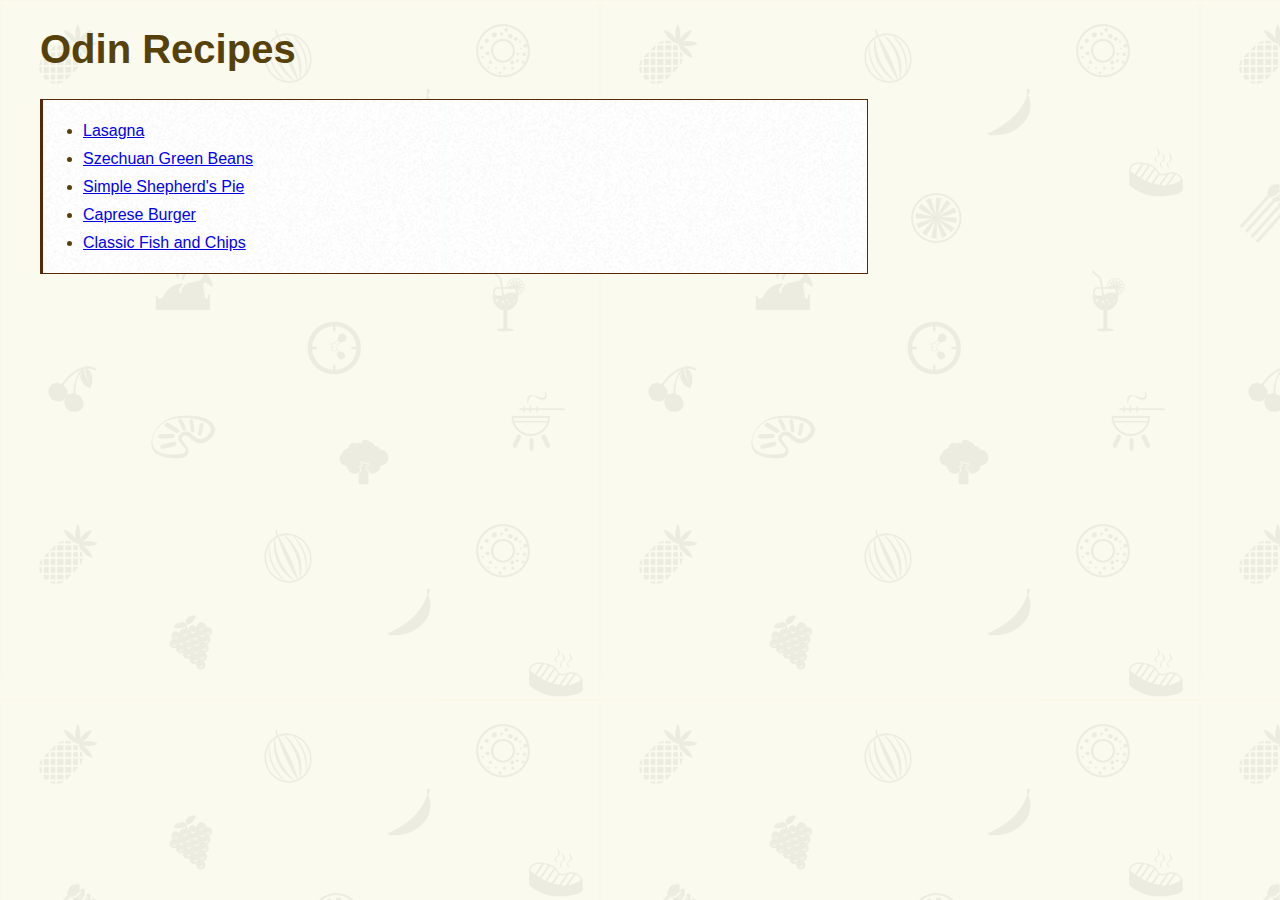
<file: index.html>
<!DOCTYPE html>
<html>
    <head>
        <meta charset="utf-8">
        <link rel="stylesheet" href="css/styles.css">
        <title>Odin Recipes</title>
    </head>
    <body>
        <h1>Odin Recipes</h1>
        <div class="listcontent">
        <ul>
        <li><a href="recipes/lasagna.html">Lasagna</a></li>
        <li><a href="recipes/scgbeans.html">Szechuan Green Beans</a></li>
        <li><a href="recipes/shepherdspie.html">Simple Shepherd's Pie</a></li>
        <li><a href="recipes/capburger.html">Caprese Burger</a></li>
        <li><a href="recipes/fnchips.html">Classic Fish and Chips</a></li>
        </ul>
        </div>
    </body>
</html>
</file>
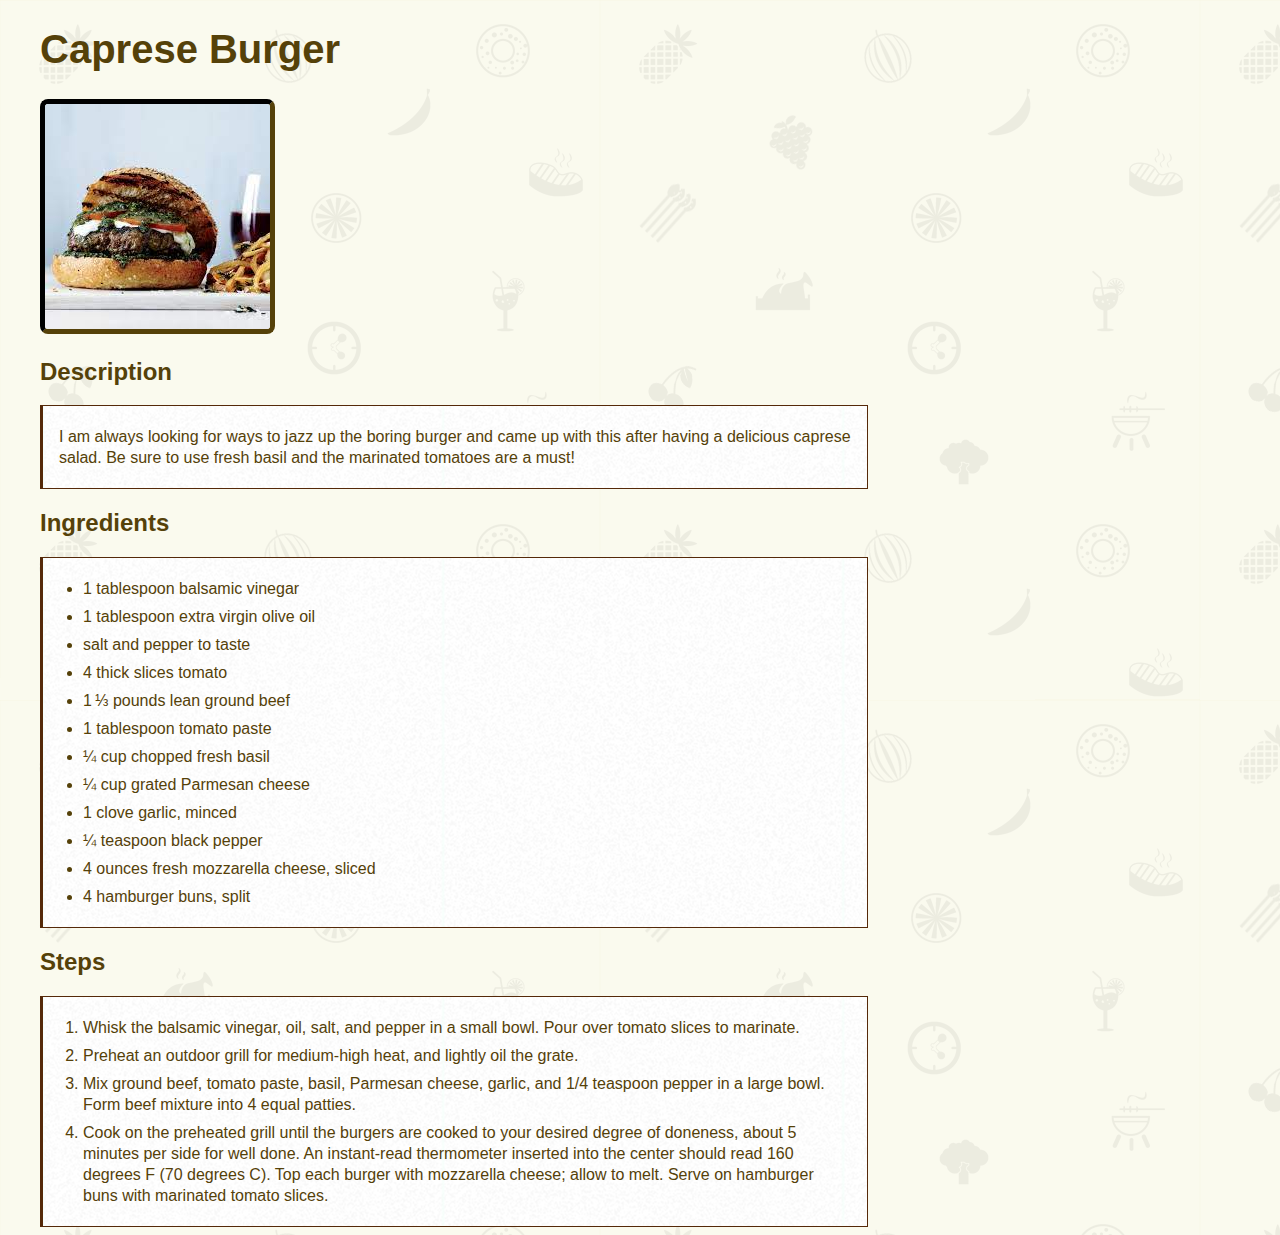
<file: recipes/capburger.html>
<!DOCTYPE html>
<html lang="en">
<head>
    <meta charset="UTF-8">
    <link rel="stylesheet" href="../css/styles.css">
    <title>Caprese Burgers</title>
</head>
<body>
    <h1>Caprese Burger</h1>
    <img class="prevpic" src="../img/capburger.jpeg" alt="Caprese Burgers">
    <h2>Description</h2>
    <div class="content2">
    <p>I am always looking for ways to jazz up the boring burger and 
        came up with this after having a delicious caprese salad. Be 
        sure to use fresh basil and the marinated tomatoes are a must!</p>
    </div>
        <h2>Ingredients</h2>
    <div class="listcontent">
    <ul>
        <li>1 tablespoon balsamic vinegar</li>
        <li>1 tablespoon extra virgin olive oil</li>
        <li>salt and pepper to taste</li>
        <li>4 thick slices tomato</li>
        <li>1 ⅓ pounds lean ground beef</li>
        <li>1 tablespoon tomato paste</li>
        <li>¼ cup chopped fresh basil</li>
        <li>¼ cup grated Parmesan cheese</li>
        <li>1 clove garlic, minced</li>
        <li>¼ teaspoon black pepper</li>
        <li>4 ounces fresh mozzarella cheese, sliced</li>
        <li>4 hamburger buns, split</li>
    </ul>
    </div>
    <h2>Steps</h2>
    <div class="listcontent">
    <ol>
        <li>Whisk the balsamic vinegar, oil, salt, and pepper in a small 
            bowl. Pour over tomato slices to marinate.</li>
        <li>Preheat an outdoor grill for medium-high heat, and lightly oil 
            the grate.</li>
        <li>Mix ground beef, tomato paste, basil, Parmesan cheese, garlic, 
            and 1/4 teaspoon pepper in a large bowl. Form beef mixture into 
            4 equal patties.</li>
        <li>Cook on the preheated grill until the burgers are cooked to your 
            desired degree of doneness, about 5 minutes per side for well 
            done. An instant-read thermometer inserted into the center should 
            read 160 degrees F (70 degrees C). Top each burger with mozzarella 
            cheese; allow to melt. Serve on hamburger buns with marinated 
            tomato slices.</li>
    </ol>
    </div>
</body>
</html>
</file>
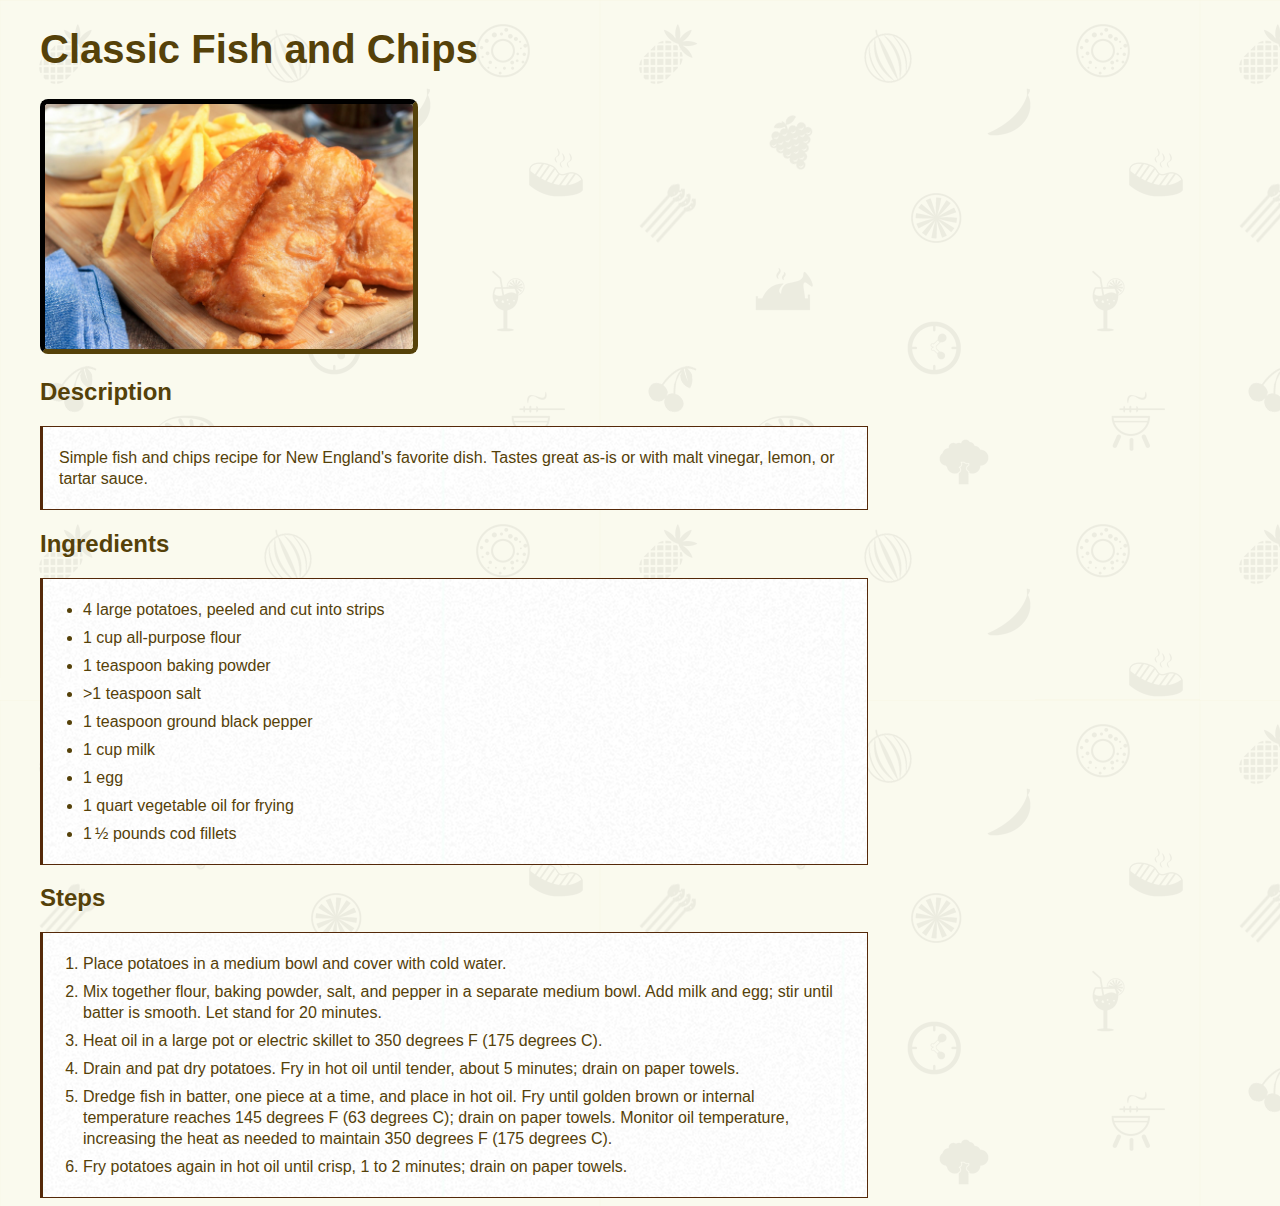
<file: recipes/fnchips.html>
<!DOCTYPE html>
<html lang="en">
<head>
    <meta charset="UTF-8">
    <link rel="stylesheet" href="../css/styles.css">
    <title>Classic Fish and Chips</title>
</head>
<body>
    <h1>Classic Fish and Chips</h1>
    <img class="prevpic" src="../img/fnchips.jpg" alt="Classic fish and chips">
    <h2>Description</h2>
    <div class="content2">
    <p>Simple fish and chips recipe for New England's favorite dish. 
        Tastes great as-is or with malt vinegar, lemon, or tartar sauce.</p>
    </div>
    <h2>Ingredients</h2>
    <div class="listcontent">
    <ul>
        <li>4 large potatoes, peeled and cut into strips</li>
        <li>1 cup all-purpose flour</li>
        <li>1 teaspoon baking powder</li>
        <li>>1 teaspoon salt</li>
        <li>1 teaspoon ground black pepper</li>
        <li>1 cup milk</li>
        <li>1 egg</li>
        <li>1 quart vegetable oil for frying</li>
        <li>1 ½ pounds cod fillets</li>
    </ul>
    </div>
    <h2>Steps</h2>
    <div class="listcontent">
    <ol>
        <li>Place potatoes in a medium bowl and cover with cold water.</li>
        <li>Mix together flour, baking powder, salt, and pepper in a 
            separate medium bowl. Add milk and egg; stir until batter is 
            smooth. Let stand for 20 minutes.</li>
        <li>Heat oil in a large pot or electric skillet to 350 degrees F 
            (175 degrees C).</li>
        <li>Drain and pat dry potatoes. Fry in hot oil until tender, about 
            5 minutes; drain on paper towels.</li>
        <li>Dredge fish in batter, one piece at a time, and place in hot 
            oil. Fry until golden brown or internal temperature reaches 145 
            degrees F (63 degrees C); drain on paper towels. Monitor oil 
            temperature, increasing the heat as needed to maintain 350 degrees 
            F (175 degrees C).</li>
        <li>Fry potatoes again in hot oil until crisp, 1 to 2 minutes; 
            drain on paper towels.</li>
    </ol>
    </div>
</body>
</html>
</file>
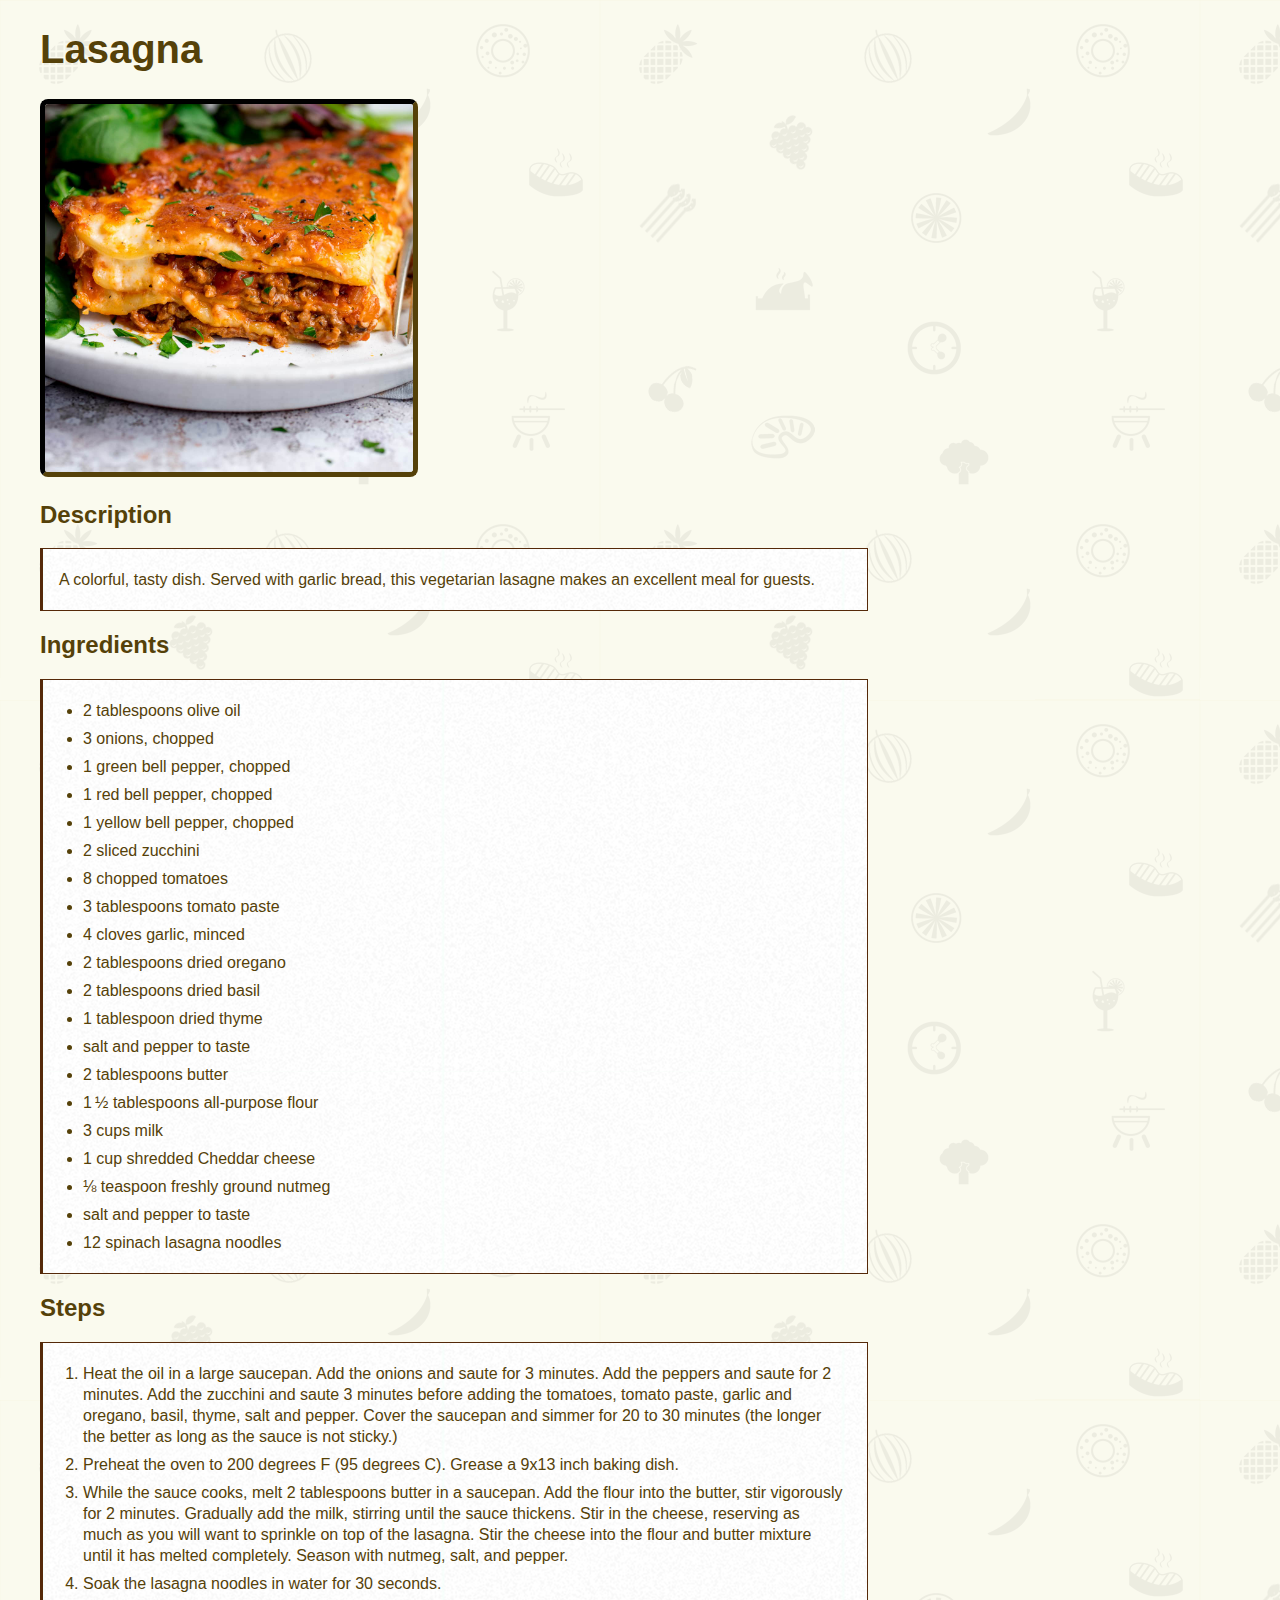
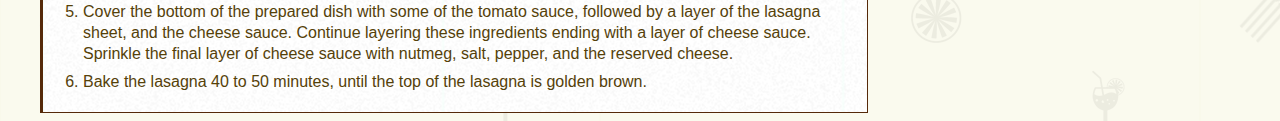
<file: recipes/lasagna.html>
<!DOCTYPE html>
<html>
    <head>
        <meta charset="utf-8">
        <link rel="stylesheet" href="../css/styles.css">
        <title>Lasagna</title>
    </head>
    <body>
        <h1>Lasagna</h1>
        <img class="prevpic" src="../img/lasagne.jpg" alt="delicious lasagne">
        <h2>Description</h2>
        <div class="content2">
        <p>A colorful, tasty dish. Served with garlic bread, this 
            vegetarian lasagne makes an excellent meal for guests.</p>
        </div>
        <h2>Ingredients</h2>
        <div class="listcontent">
        <ul>
            <li>2 tablespoons olive oil</li>
            <li>3 onions, chopped</li>
            <li>1 green bell pepper, chopped</li>
            <li>1 red bell pepper, chopped</li>
            <li>1 yellow bell pepper, chopped</li>
            <li>2 sliced zucchini</li>
            <li>8 chopped tomatoes</li>
            <li>3 tablespoons tomato paste</li>
            <li>4 cloves garlic, minced</li>
            <li>2 tablespoons dried oregano</li>
            <li>2 tablespoons dried basil</li>
            <li>1 tablespoon dried thyme</li>
            <li>salt and pepper to taste</li>
            <li>2 tablespoons butter</li>
            <li>1 ½ tablespoons all-purpose flour</li>
            <li> 3 cups milk</li>
            <li>1 cup shredded Cheddar cheese</li>
            <li>⅛ teaspoon freshly ground nutmeg</li>
            <li>salt and pepper to taste</li>
            <li>12 spinach lasagna noodles</li>
        </ul>
        </div>
        <h2>Steps</h2>
        <div class="listcontent">
        <ol>
            <li>Heat the oil in a large saucepan. Add the onions and 
                saute for 3 minutes. Add the peppers and saute for 2 minutes. 
                Add the zucchini and saute 3 minutes before adding the tomatoes, 
                tomato paste, garlic and oregano, basil, thyme, salt and pepper. 
                Cover the saucepan and simmer for 20 to 30 minutes (the longer 
                the better as long as the sauce is not sticky.)</li>
            <li>Preheat the oven to 200 degrees F (95 degrees C). Grease a 9x13 
                inch baking dish.</li>
            <li>While the sauce cooks, melt 2 tablespoons butter in a saucepan. 
                Add the flour into the butter, stir vigorously for 2 minutes. 
                Gradually add the milk, stirring until the sauce thickens. Stir 
                in the cheese, reserving as much as you will want to sprinkle on 
                top of the lasagna. Stir the cheese into the flour and butter 
                mixture until it has melted completely. Season with nutmeg, salt, 
                and pepper.</li>
            <li>Soak the lasagna noodles in water for 30 seconds.</li>
            <li>Cover the bottom of the prepared dish with some of the tomato 
                sauce, followed by a layer of the lasagna sheet, and the cheese 
                sauce. Continue layering these ingredients ending with a layer 
                of cheese sauce. Sprinkle the final layer of cheese sauce with 
                nutmeg, salt, pepper, and the reserved cheese.</li>
            <li>Bake the lasagna 40 to 50 minutes, until the top of the lasagna 
                is golden brown.</li>
        </ol>
        </div>
    </body>
</html>
</file>
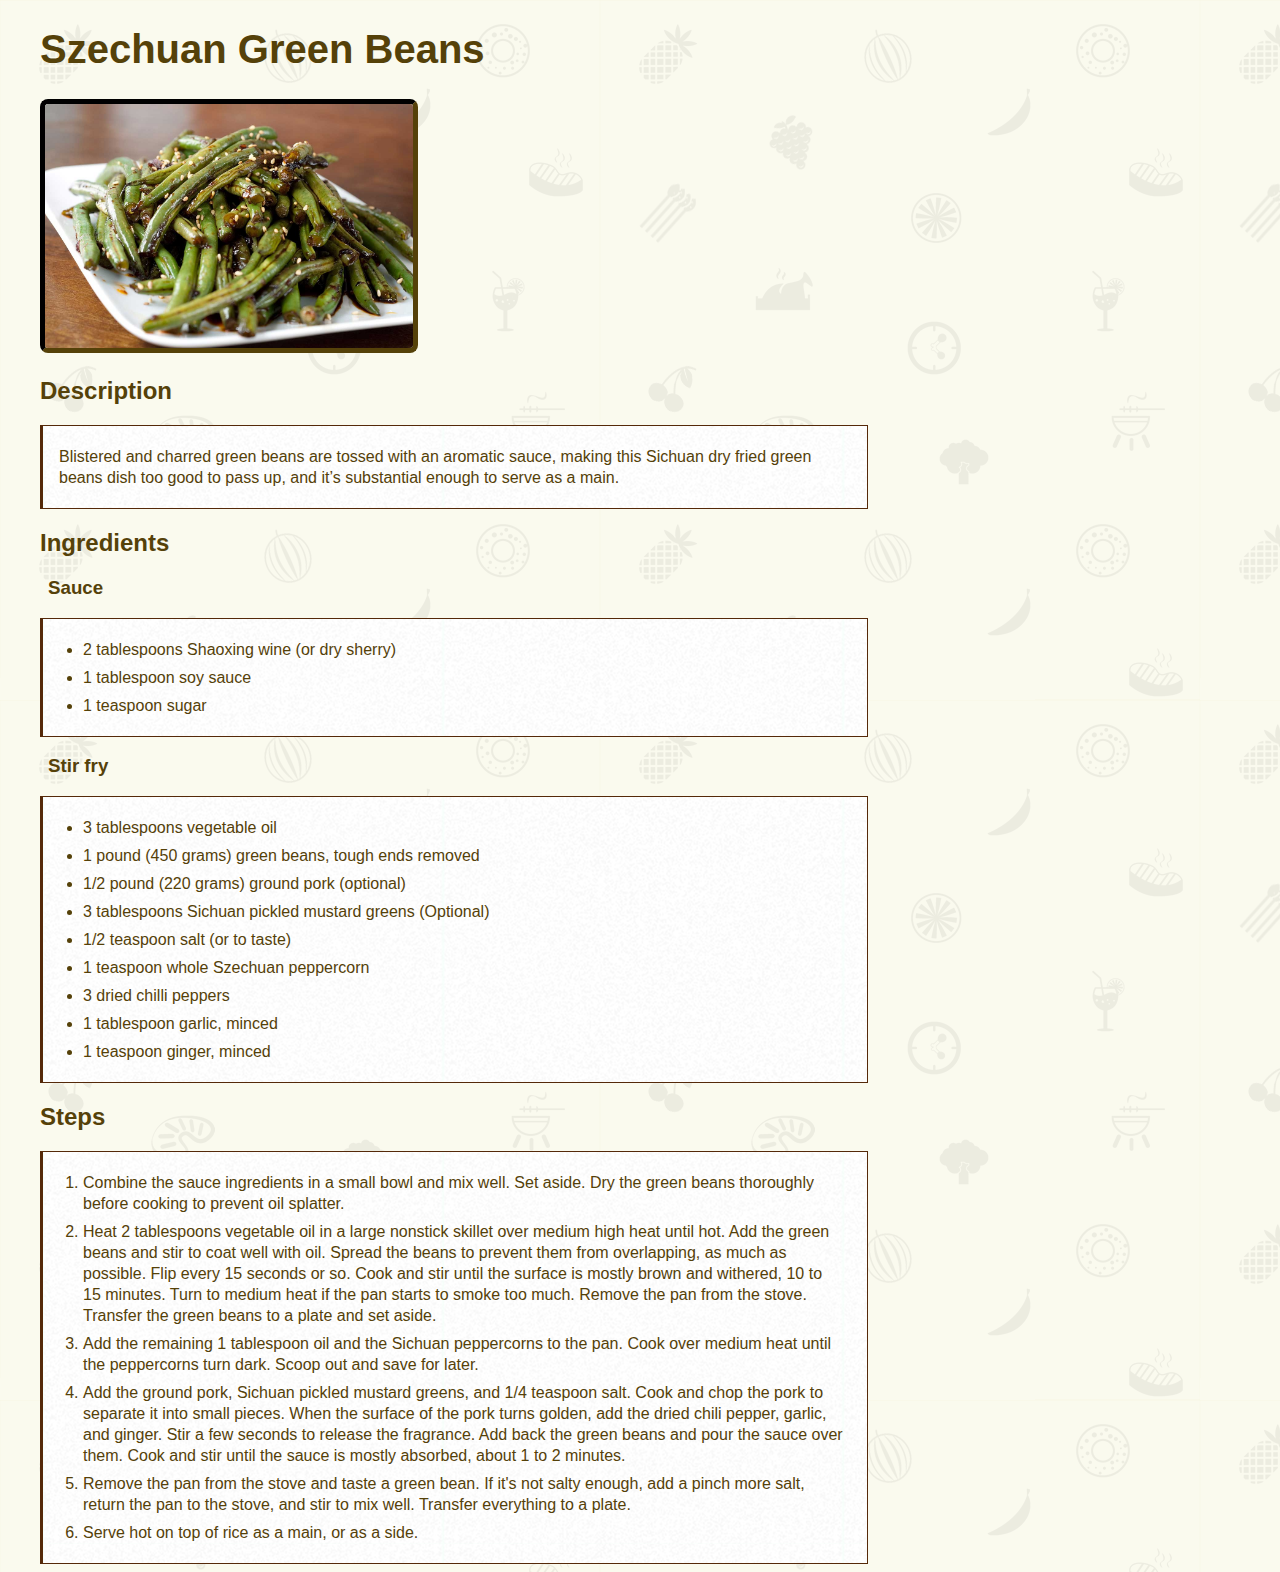
<file: recipes/scgbeans.html>
<!DOCTYPE html>
<html lang="en">
<head>
    <meta charset="UTF-8">
    <link rel="stylesheet" href="../css/styles.css">
    <title>Szechuan Green Beans</title>
</head>
<body>
    <h1>Szechuan Green Beans</h1>
    <img class="prevpic" src="../img/scgb.jpg" alt="Szechuan green beans">
    <h2>Description</h2>
    <div class="content2">
    <p>Blistered and charred green beans are tossed with an aromatic 
        sauce, making this Sichuan dry fried green beans dish too good 
        to pass up, and it’s substantial enough to serve as a main.</p>
    </div>
        <h2>Ingredients</h2>
        <h3>Sauce</h3>
        <div class="listcontent">
    <ul>
        <li>2 tablespoons Shaoxing wine (or dry sherry)</li>
        <li>1 tablespoon soy sauce</li>
        <li>1 teaspoon sugar</li>
    </ul>
        </div>
    <h3>Stir fry</h3>
        <div class="listcontent">
    <ul>
        <li>3 tablespoons vegetable oil</li>
        <li>1 pound (450 grams) green beans, tough ends removed</li>
        <li>1/2 pound (220 grams) ground pork (optional)</li>
        <li>3 tablespoons Sichuan pickled mustard greens (Optional)</li>
        <li>1/2 teaspoon salt (or to taste)</li>
        <li>1 teaspoon whole Szechuan peppercorn</li>
        <li>3 dried chilli peppers</li>
        <li>1 tablespoon garlic, minced</li>
        <li>1 teaspoon ginger, minced</li>
    </ul>
        </div>
    <h2>Steps</h2>
    <div class="listcontent">
    <ol>
        <li>Combine the sauce ingredients in a small bowl and mix well. 
            Set aside. Dry the green beans thoroughly before cooking to 
            prevent oil splatter.</li>
        <li>Heat 2 tablespoons vegetable oil in a large nonstick skillet 
            over medium high heat until hot. Add the green beans and stir 
            to coat well with oil. Spread the beans to prevent them from 
            overlapping, as much as possible. Flip every 15 seconds or so. 
            Cook and stir until the surface is mostly brown and withered, 
            10 to 15 minutes. Turn to medium heat if the pan starts to 
            smoke too much. Remove the pan from the stove. Transfer the 
            green beans to a plate and set aside.</li>
        <li>Add the remaining 1 tablespoon oil and the Sichuan peppercorns 
            to the pan. Cook over medium heat until the peppercorns turn 
            dark. Scoop out and save for later.</li>
        <li>Add the ground pork, Sichuan pickled mustard greens, and 1/4 
            teaspoon salt. Cook and chop the pork to separate it into 
            small pieces. When the surface of the pork turns golden, add 
            the dried chili pepper, garlic, and ginger. Stir a few seconds 
            to release the fragrance. Add back the green beans and pour 
            the sauce over them. Cook and stir until the sauce is mostly 
            absorbed, about 1 to 2 minutes.</li>
        <li>Remove the pan from the stove and taste a green bean. If it's 
            not salty enough, add a pinch more salt, return the pan to the 
            stove, and stir to mix well. Transfer everything to a plate.</li>
        <li>Serve hot on top of rice as a main, or as a side.</li>
    </ol>
    </div>
</body>
</html>
</file>
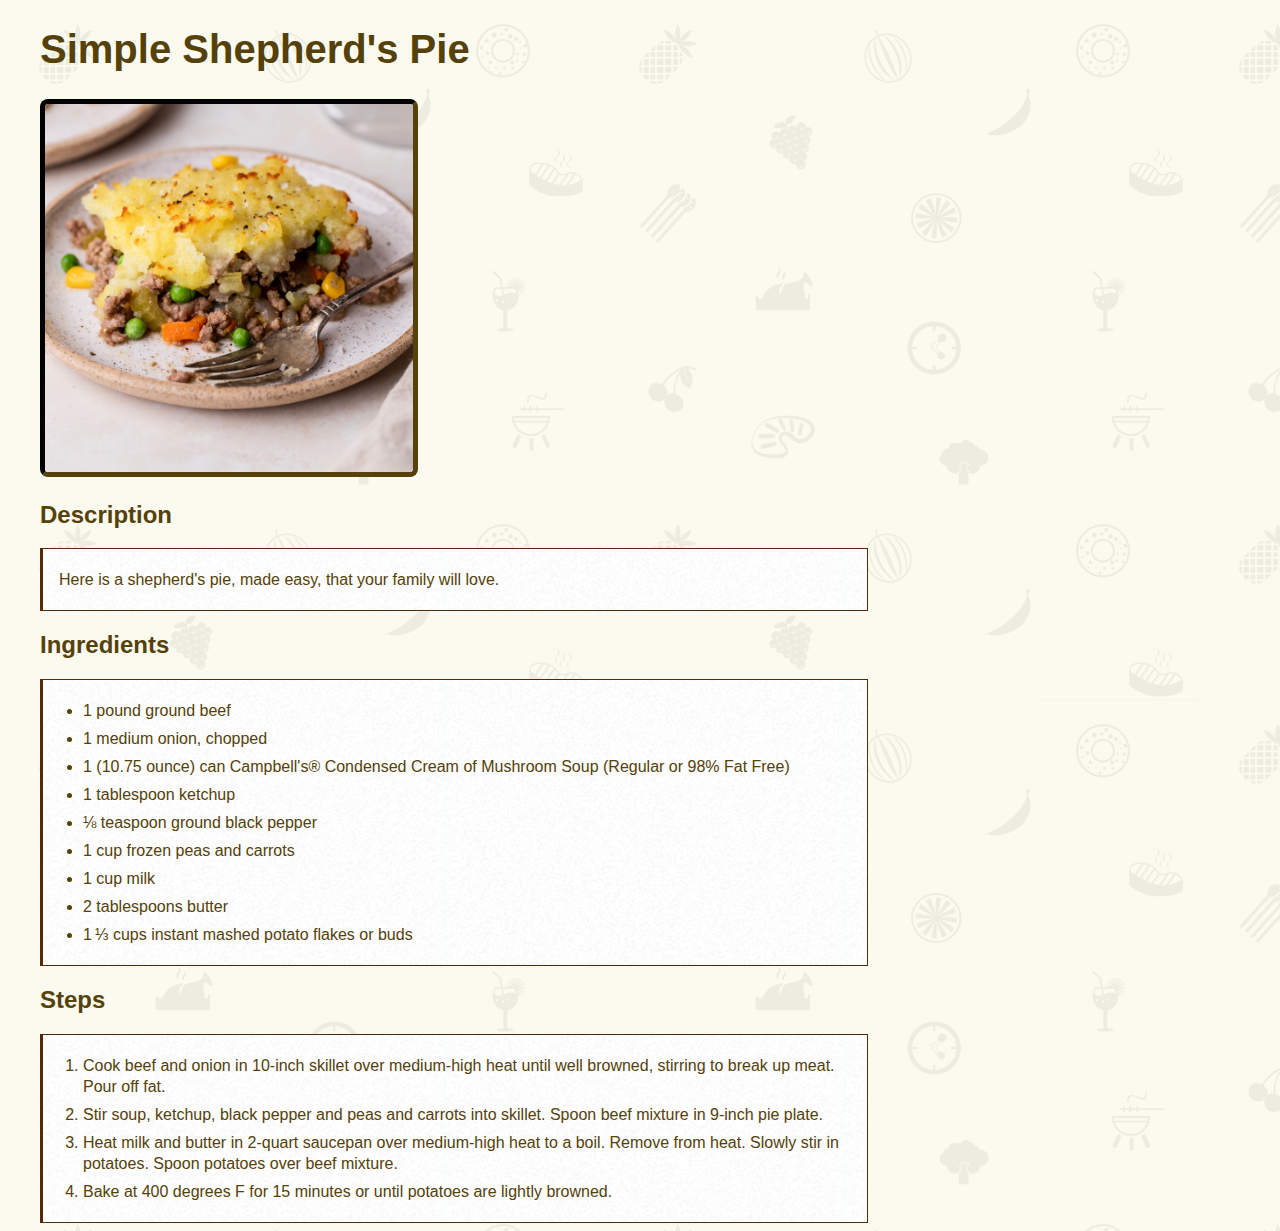
<file: recipes/shepherdspie.html>
<!DOCTYPE html>
<html lang="en">
<head>
    <meta charset="UTF-8">
    <link rel="stylesheet" href="../css/styles.css">
    <title>Simple Shepherd's Pie</title>
</head>
<body>
    <h1>Simple Shepherd's Pie</h1>
    <img class="prevpic" src="../img/shpie.jpg" alt="Simple Shepherd's Pie">
    <h2>Description</h2>
    <div class="content2">
    <p>Here is a shepherd's pie, made easy, that your family will love.</p>
    </div>
    <h2>Ingredients</h2>
    <div class="listcontent">
    <ul>
        <li>1 pound ground beef</li>
        <li>1 medium onion, chopped</li>
        <li>1 (10.75 ounce) can Campbell's® Condensed Cream of Mushroom Soup (Regular or 98% Fat Free)</li>
        <li>1 tablespoon ketchup</li>
        <li>⅛ teaspoon ground black pepper</li>
        <li>1 cup frozen peas and carrots</li>
        <li>1 cup milk</li>
        <li>2 tablespoons butter</li>
        <li>1 ⅓ cups instant mashed potato flakes or buds</li>
    </ul>
    </div>
    <h2>Steps</h2>
    <div class="listcontent">
    <ol>
        <li>Cook beef and onion in 10-inch skillet over medium-high heat 
            until well browned, stirring to break up meat. Pour off fat.</li>
        <li>Stir soup, ketchup, black pepper and peas and carrots into 
            skillet. Spoon beef mixture in 9-inch pie plate.</li>
        <li>Heat milk and butter in 2-quart saucepan over medium-high heat 
            to a boil. Remove from heat. Slowly stir in potatoes. Spoon 
            potatoes over beef mixture.</li>
        <li>Bake at 400 degrees F for 15 minutes or until potatoes are 
            lightly browned.</li>
    </ol>
    </div>
</body>
</html>
</file>
<file: css/styles.css>
body {
    background-color:blanchedalmond;
    background-image: url(../img/restaurant_icons.png);
    color: rgb(85, 65, 9);
    font-family:'Trebuchet MS', 'Lucida Sans Unicode', 'Lucida Grande', 'Lucida Sans', Arial, sans-serif;
    padding-left: 32px;
}

h1 {
    font-size: 40px;
}

h3 {
    padding-left: 8px;
}

li {
    margin-bottom: 7px;
}

.prevpic {
    border-radius: 8px;
    border-color: rgb(85, 65, 9);
    border-style: inset ;
    border-width: 5px;
    max-width: 368px;
    max-height: 368px;
}

.listcontent {
    background-color:mintcream;
    background-image:url(../img/so-white.png);
    min-width: 368px;
    max-width: 800px;
    margin: 0px;
    border-width: 1px;
    border-left-width: 3px;
    border-color: rgb(85, 41, 9);
    border-style: ridge ridge ridge solid;
    padding: 4px 24px 4px 0px;
    line-height: 21px;
}

.content2 {
    background-color:mintcream;    
    background-image:url(../img/so-white.png);
    min-width: 368px;
    max-width: 800px;
    margin: 0px;
    border-width: 1px;
    border-left-width: 3px;
    border-color: rgb(85, 41, 9);
    border-style: ridge ridge ridge solid;
    padding: 4px 8px 4px 16px;
    line-height: 21px;
}
</file>
